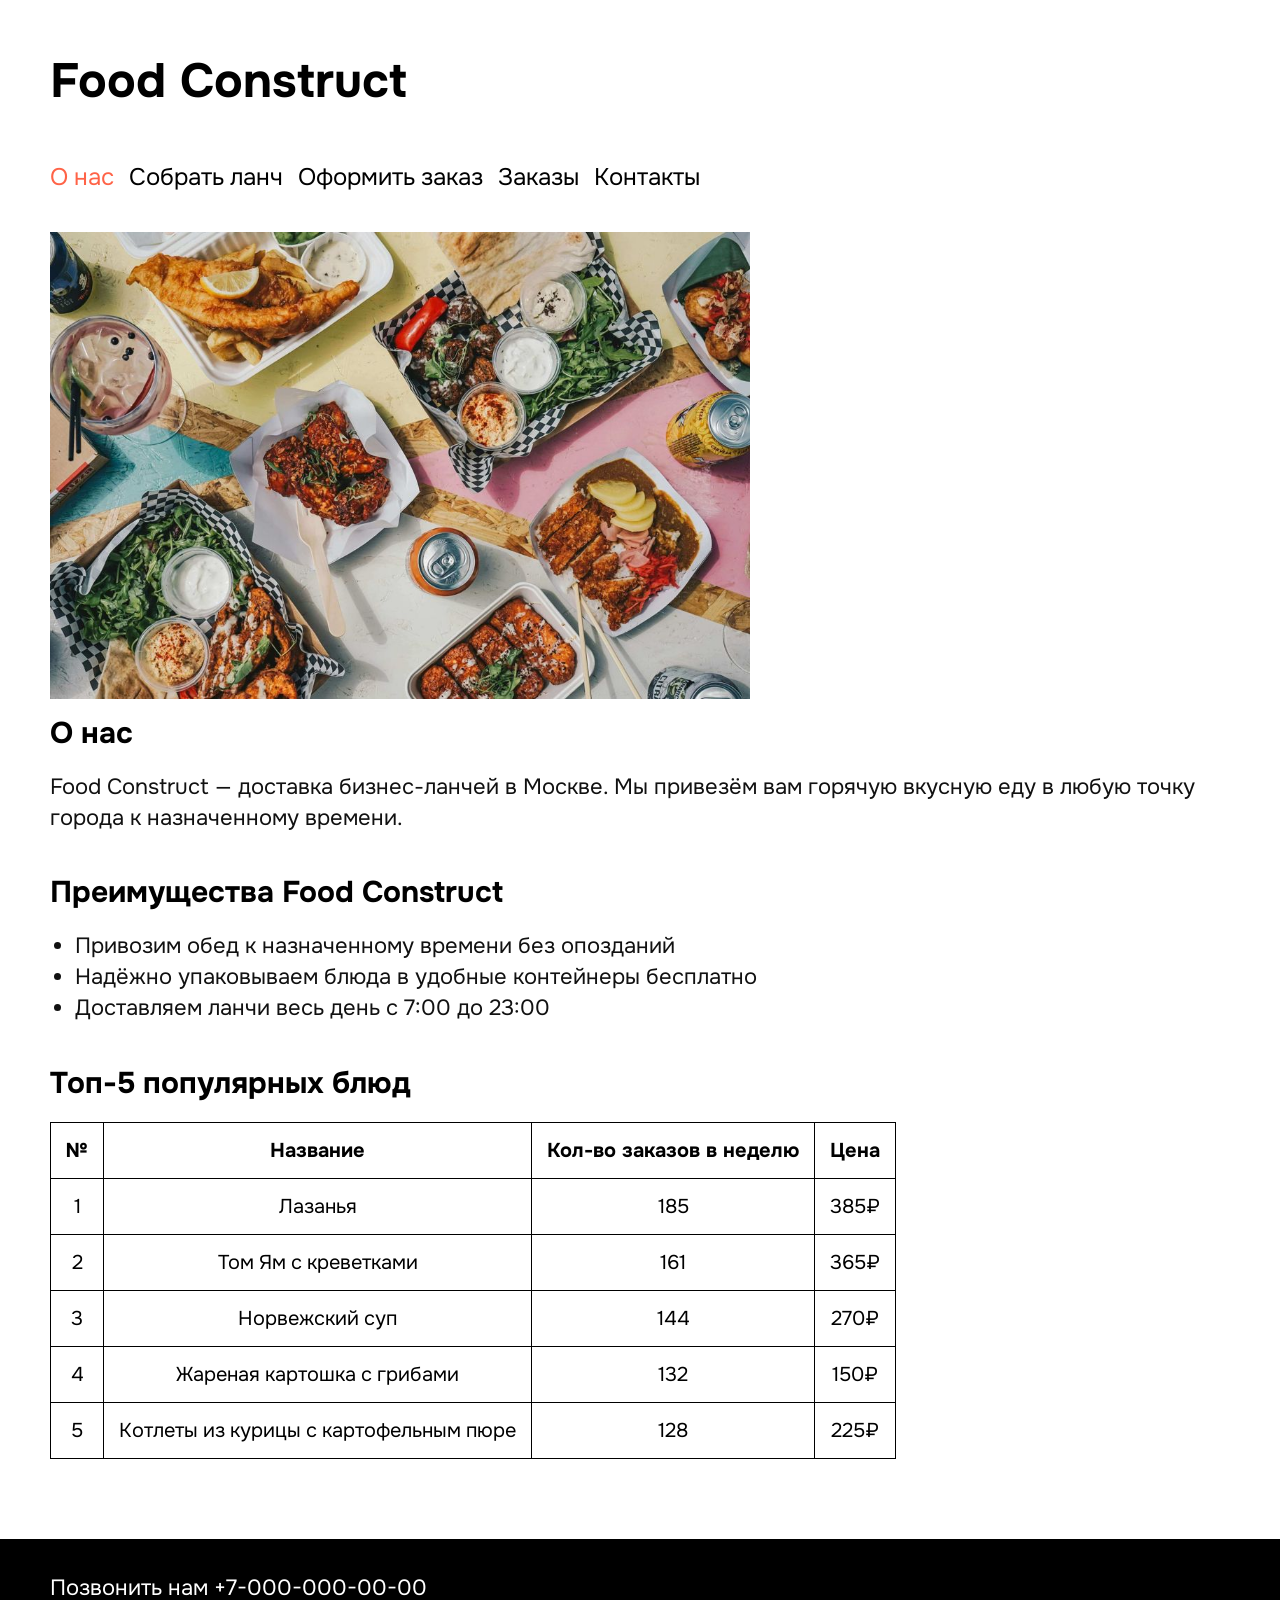
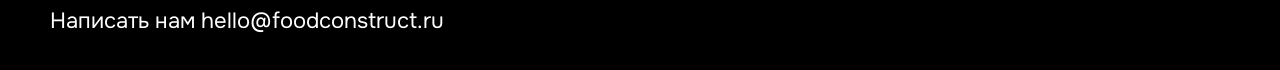
<file: index.html>
<!DOCTYPE html>
<html lang="ru">
<head>
    <meta charset="UTF-8">
    <meta name="viewport" content="width=device-width, initial-scale=1.0">
    <title>Food Construct — доставка бизнес-ланчей</title>
    <link rel="preconnect" href="https://fonts.googleapis.com">
    <link rel="preconnect" href="https://fonts.gstatic.com" crossorigin>
    <link href="https://fonts.googleapis.com/css2?family=Onest:wght@400;500;700&display=swap" rel="stylesheet">
    <link rel="stylesheet" href="css/style.css">
</head>
<body>
    <header class="header">
        <h1 class="header__title">Food Construct</h1>
        <nav class="nav">
            <a class="nav__link active" href="index.html">О нас</a>
            <a class="nav__link" href="lunch.html">Собрать ланч</a>
            <a class="nav__link" href="order.html">Оформить заказ</a>
            <a class="nav__link" href="orders.html">Заказы</a>
            <a class="nav__link" href="#contacts">Контакты</a>
        </nav>
    </header>

    <main class="main">
        <section class="about" id="about">
            <img class="about__image" src="images/lunch.jpg" alt="Разнообразные блюда бизнес-ланча на столе">
            <h2 class="section-title">О нас</h2>
            <p class="text">
                Food Construct — доставка бизнес-ланчей в Москве. Мы привезём вам горячую вкусную еду
                в любую точку города к назначенному времени.
            </p>
        </section>

        <section class="advantages" id="advantages">
            <h2 class="section-title">Преимущества Food Construct</h2>
            <ul class="advantages__list">
                <li class="text">Привозим обед к назначенному времени без опозданий</li>
                <li class="text">Надёжно упаковываем блюда в удобные контейнеры бесплатно</li>
                <li class="text">Доставляем ланчи весь день с 7:00 до 23:00</li>
            </ul>
        </section>

        <section class="popular" id="popular">
            <h2 class="section-title">Топ-5 популярных блюд</h2>
            <table class="table">
                <thead>
                    <tr>
                        <th class="table__cell">№</th>
                        <th class="table__cell">Название</th>
                        <th class="table__cell">Кол-во заказов в неделю</th>
                        <th class="table__cell">Цена</th>
                    </tr>
                </thead>
                <tbody>
                    <tr>
                        <td class="table__cell">1</td>
                        <td class="table__cell">Лазанья</td>
                        <td class="table__cell">185</td>
                        <td class="table__cell">385₽</td>
                    </tr>
                    <tr>
                        <td class="table__cell">2</td>
                        <td class="table__cell">Том Ям с креветками</td>
                        <td class="table__cell">161</td>
                        <td class="table__cell">365₽</td>
                    </tr>
                    <tr>
                        <td class="table__cell">3</td>
                        <td class="table__cell">Норвежский суп</td>
                        <td class="table__cell">144</td>
                        <td class="table__cell">270₽</td>
                    </tr>
                    <tr>
                        <td class="table__cell">4</td>
                        <td class="table__cell">Жареная картошка с грибами</td>
                        <td class="table__cell">132</td>
                        <td class="table__cell">150₽</td>
                    </tr>
                    <tr>
                        <td class="table__cell">5</td>
                        <td class="table__cell">Котлеты из курицы с картофельным пюре</td>
                        <td class="table__cell">128</td>
                        <td class="table__cell">225₽</td>
                    </tr>
                </tbody>
            </table>
        </section>
    </main>

    <footer class="footer" id="contacts">
        <p class="footer__text">
            Позвонить нам <a class="footer__link" href="tel:+70000000000">+7-000-000-00-00</a>
        </p>
        <p class="footer__text">
            Написать нам <a class="footer__link" href="mailto:hello@foodconstruct.ru">hello@foodconstruct.ru</a>
        </p>
    </footer>
</body>
</html>
</file>
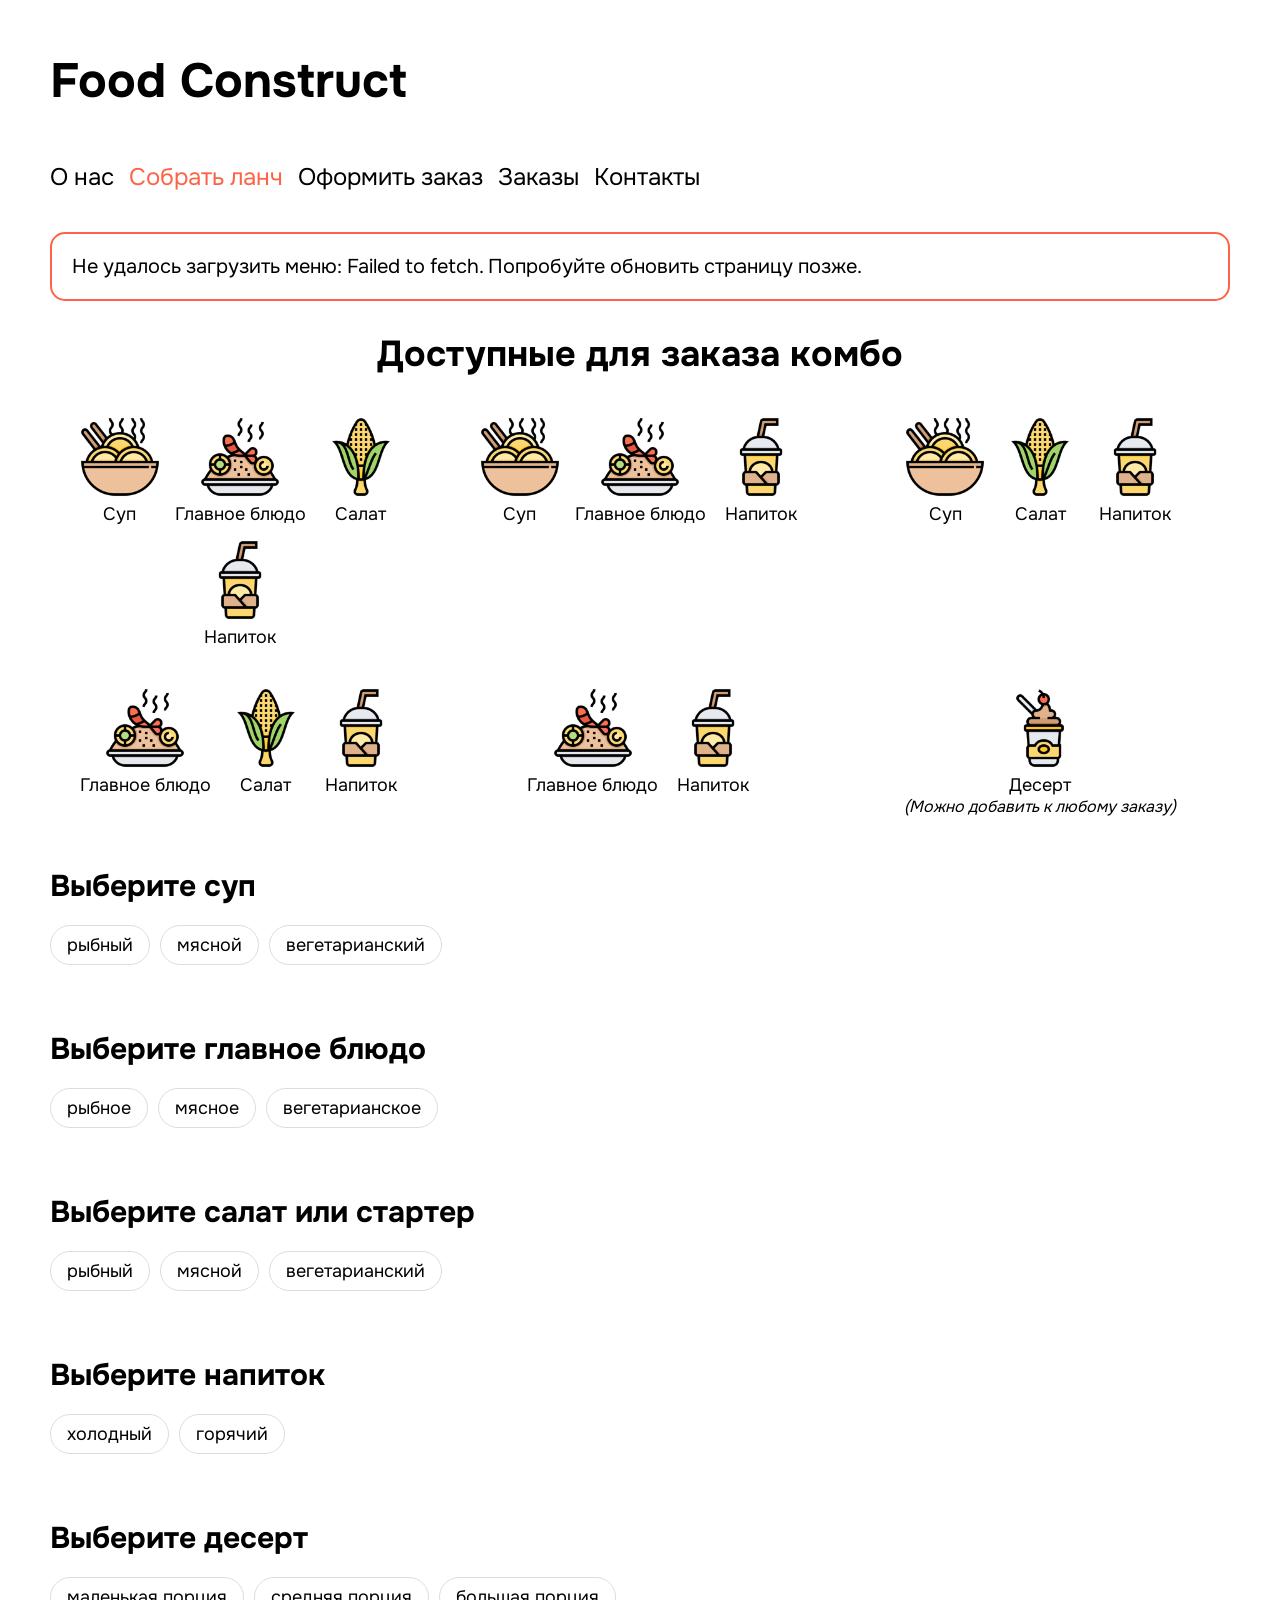
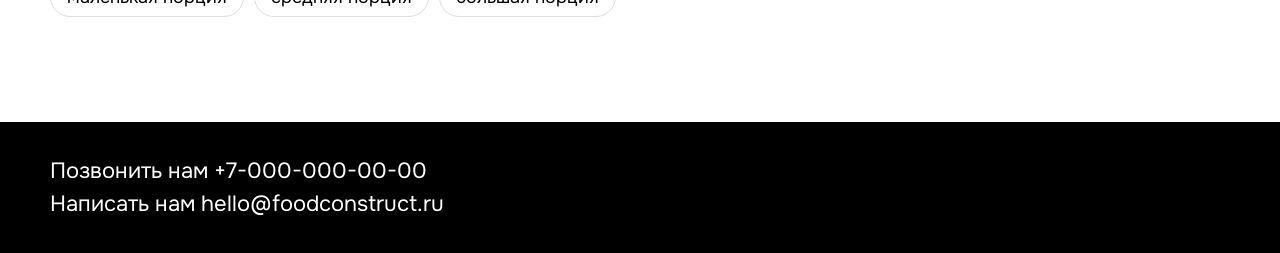
<file: lunch.html>
<!DOCTYPE html>
<html lang="ru">
<head>
    <meta charset="UTF-8">
    <meta name="viewport" content="width=device-width, initial-scale=1.0">
    <title>Собрать ланч — Food Construct</title>
    <link rel="preconnect" href="https://fonts.googleapis.com">
    <link rel="preconnect" href="https://fonts.gstatic.com" crossorigin>
    <link href="https://fonts.googleapis.com/css2?family=Onest:wght@400;500;700&display=swap" rel="stylesheet">
    <link rel="stylesheet" href="css/style.css">
    <link rel="stylesheet" href="css/lunch.css">
</head>
<body>
    <header class="header">
        <h1 class="header__title">Food Construct</h1>
        <nav class="nav">
            <a class="nav__link" href="index.html">О нас</a>
            <a class="nav__link active" href="lunch.html">Собрать ланч</a>
            <a class="nav__link" href="order.html">Оформить заказ</a>
            <a class="nav__link" href="orders.html">Заказы</a>
            <a class="nav__link" href="#contacts">Контакты</a>
        </nav>
    </header>

    <main class="main">
        <section class="combos">
            <h2 class="combos__title">Доступные для заказа комбо</h2>
            <div class="combos__grid">
                <div class="combo">
                    <div class="combo__dish">
                        <img class="combo__image" src="images/icons/soup.png" alt="Суп">
                        <p class="combo__caption">Суп</p>
                    </div>
                    <div class="combo__dish">
                        <img class="combo__image" src="images/icons/main.png" alt="Главное блюдо">
                        <p class="combo__caption">Главное блюдо</p>
                    </div>
                    <div class="combo__dish">
                        <img class="combo__image" src="images/icons/salad.png" alt="Салат">
                        <p class="combo__caption">Салат</p>
                    </div>
                    <div class="combo__dish">
                        <img class="combo__image" src="images/icons/drink.png" alt="Напиток">
                        <p class="combo__caption">Напиток</p>
                    </div>
                </div>
                <div class="combo">
                    <div class="combo__dish">
                        <img class="combo__image" src="images/icons/soup.png" alt="Суп">
                        <p class="combo__caption">Суп</p>
                    </div>
                    <div class="combo__dish">
                        <img class="combo__image" src="images/icons/main.png" alt="Главное блюдо">
                        <p class="combo__caption">Главное блюдо</p>
                    </div>
                    <div class="combo__dish">
                        <img class="combo__image" src="images/icons/drink.png" alt="Напиток">
                        <p class="combo__caption">Напиток</p>
                    </div>
                </div>
                <div class="combo">
                    <div class="combo__dish">
                        <img class="combo__image" src="images/icons/soup.png" alt="Суп">
                        <p class="combo__caption">Суп</p>
                    </div>
                    <div class="combo__dish">
                        <img class="combo__image" src="images/icons/salad.png" alt="Салат">
                        <p class="combo__caption">Салат</p>
                    </div>
                    <div class="combo__dish">
                        <img class="combo__image" src="images/icons/drink.png" alt="Напиток">
                        <p class="combo__caption">Напиток</p>
                    </div>
                </div>
                <div class="combo">
                    <div class="combo__dish">
                        <img class="combo__image" src="images/icons/main.png" alt="Главное блюдо">
                        <p class="combo__caption">Главное блюдо</p>
                    </div>
                    <div class="combo__dish">
                        <img class="combo__image" src="images/icons/salad.png" alt="Салат">
                        <p class="combo__caption">Салат</p>
                    </div>
                    <div class="combo__dish">
                        <img class="combo__image" src="images/icons/drink.png" alt="Напиток">
                        <p class="combo__caption">Напиток</p>
                    </div>
                </div>
                <div class="combo">
                    <div class="combo__dish">
                        <img class="combo__image" src="images/icons/main.png" alt="Главное блюдо">
                        <p class="combo__caption">Главное блюдо</p>
                    </div>
                    <div class="combo__dish">
                        <img class="combo__image" src="images/icons/drink.png" alt="Напиток">
                        <p class="combo__caption">Напиток</p>
                    </div>
                </div>
                <div class="combo combo_dessert">
                    <div class="combo__dish">
                        <img class="combo__image" src="images/icons/desert.png" alt="Десерт">
                        <p class="combo__caption">Десерт</p>
                        <p class="combo__note">(Можно добавить к любому заказу)</p>
                    </div>
                </div>
            </div>
        </section>

        <section class="menu-section" data-category="soup">
            <h2 class="section-title">Выберите суп</h2>
            <div class="filters">
                <button class="filters__button" type="button" data-kind="fish">рыбный</button>
                <button class="filters__button" type="button" data-kind="meat">мясной</button>
                <button class="filters__button" type="button" data-kind="veg">вегетарианский</button>
            </div>
            <div class="dishes"></div>
        </section>

        <section class="menu-section" data-category="main-course">
            <h2 class="section-title">Выберите главное блюдо</h2>
            <div class="filters">
                <button class="filters__button" type="button" data-kind="fish">рыбное</button>
                <button class="filters__button" type="button" data-kind="meat">мясное</button>
                <button class="filters__button" type="button" data-kind="veg">вегетарианское</button>
            </div>
            <div class="dishes"></div>
        </section>

        <section class="menu-section" data-category="salad">
            <h2 class="section-title">Выберите салат или стартер</h2>
            <div class="filters">
                <button class="filters__button" type="button" data-kind="fish">рыбный</button>
                <button class="filters__button" type="button" data-kind="meat">мясной</button>
                <button class="filters__button" type="button" data-kind="veg">вегетарианский</button>
            </div>
            <div class="dishes"></div>
        </section>

        <section class="menu-section" data-category="drink">
            <h2 class="section-title">Выберите напиток</h2>
            <div class="filters">
                <button class="filters__button" type="button" data-kind="cold">холодный</button>
                <button class="filters__button" type="button" data-kind="hot">горячий</button>
            </div>
            <div class="dishes"></div>
        </section>

        <section class="menu-section" data-category="dessert">
            <h2 class="section-title">Выберите десерт</h2>
            <div class="filters">
                <button class="filters__button" type="button" data-kind="small">маленькая порция</button>
                <button class="filters__button" type="button" data-kind="medium">средняя порция</button>
                <button class="filters__button" type="button" data-kind="large">большая порция</button>
            </div>
            <div class="dishes"></div>
        </section>
        <div class="checkout-panel" hidden>
            <p class="checkout-panel__total">Стоимость заказа: <span class="checkout-panel__sum">0₽</span></p>
            <a class="checkout-panel__link" href="order.html">Перейти к оформлению</a>
        </div>
    </main>

    <footer class="footer" id="contacts">
        <p class="footer__text">
            Позвонить нам <a class="footer__link" href="tel:+70000000000">+7-000-000-00-00</a>
        </p>
        <p class="footer__text">
            Написать нам <a class="footer__link" href="mailto:hello@foodconstruct.ru">hello@foodconstruct.ru</a>
        </p>
    </footer>

    <script src="js/common.js"></script>
    <script src="js/lunch.js"></script>
</body>
</html>
</file>
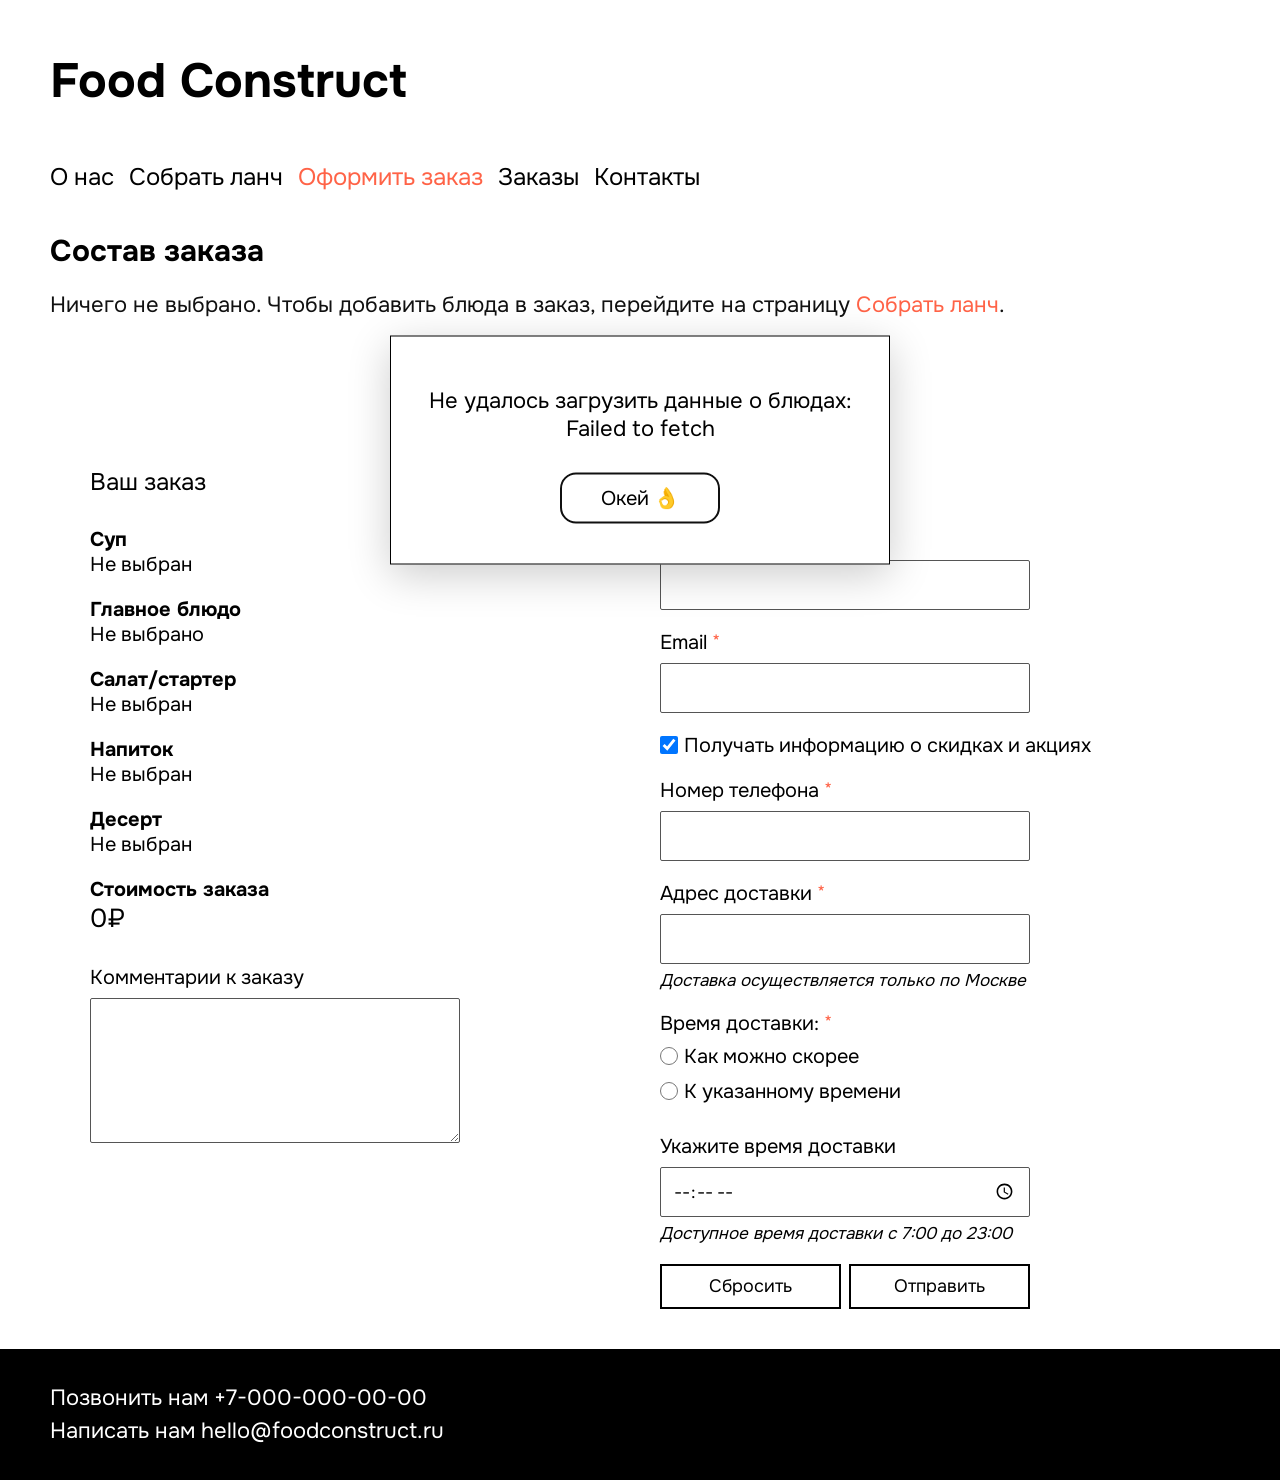
<file: order.html>
<!DOCTYPE html>
<html lang="ru">
<head>
    <meta charset="UTF-8">
    <meta name="viewport" content="width=device-width, initial-scale=1.0">
    <title>Оформить заказ — Food Construct</title>
    <link rel="preconnect" href="https://fonts.googleapis.com">
    <link rel="preconnect" href="https://fonts.gstatic.com" crossorigin>
    <link href="https://fonts.googleapis.com/css2?family=Onest:wght@400;500;700&display=swap" rel="stylesheet">
    <link rel="stylesheet" href="css/style.css">
    <link rel="stylesheet" href="css/lunch.css">
</head>
<body>
    <header class="header">
        <h1 class="header__title">Food Construct</h1>
        <nav class="nav">
            <a class="nav__link" href="index.html">О нас</a>
            <a class="nav__link" href="lunch.html">Собрать ланч</a>
            <a class="nav__link active" href="order.html">Оформить заказ</a>
            <a class="nav__link" href="orders.html">Заказы</a>
            <a class="nav__link" href="#contacts">Контакты</a>
        </nav>
    </header>

    <main class="main">
        <section class="order-dishes">
            <h2 class="section-title">Состав заказа</h2>
            <p class="order-dishes__empty text" hidden>
                Ничего не выбрано. Чтобы добавить блюда в заказ, перейдите на страницу
                <a class="text-link" href="lunch.html">Собрать ланч</a>.
            </p>
            <div class="dishes"></div>
        </section>

        <section class="order">
            <h2 class="order__title">Оформление заказа</h2>
            <form class="order-form">
                <div class="order-form__column">
                    <h3 class="order-form__subtitle">Ваш заказ</h3>

                    <div class="order-summary">
                        <div class="order-summary__item" data-category="soup">
                            <p class="order-summary__label">Суп</p>
                            <p class="order-summary__value">Не выбран</p>
                        </div>
                        <div class="order-summary__item" data-category="main-course">
                            <p class="order-summary__label">Главное блюдо</p>
                            <p class="order-summary__value">Не выбрано</p>
                        </div>
                        <div class="order-summary__item" data-category="salad">
                            <p class="order-summary__label">Салат/стартер</p>
                            <p class="order-summary__value">Не выбран</p>
                        </div>
                        <div class="order-summary__item" data-category="drink">
                            <p class="order-summary__label">Напиток</p>
                            <p class="order-summary__value">Не выбран</p>
                        </div>
                        <div class="order-summary__item" data-category="dessert">
                            <p class="order-summary__label">Десерт</p>
                            <p class="order-summary__value">Не выбран</p>
                        </div>
                        <div class="order-summary__total">
                            <p class="order-summary__label">Стоимость заказа</p>
                            <p class="order-summary__value order-summary__value_total">0₽</p>
                        </div>
                    </div>

                    <div class="field">
                        <label class="field__label" for="comment">Комментарии к заказу</label>
                        <textarea class="field__control field__control_textarea" id="comment" name="comment" rows="5"></textarea>
                    </div>
                </div>

                <div class="order-form__column">
                    <h3 class="order-form__subtitle">Ваши данные</h3>

                    <div class="field">
                        <label class="field__label" for="full-name">Имя <span class="required">*</span></label>
                        <input class="field__control" type="text" id="full-name" name="full_name" autocomplete="name" required>
                    </div>

                    <div class="field">
                        <label class="field__label" for="email">Email <span class="required">*</span></label>
                        <input class="field__control" type="email" id="email" name="email" autocomplete="email" required>
                    </div>

                    <div class="field field_checkbox">
                        <input type="checkbox" id="subscribe" name="subscribe" value="1" checked>
                        <label for="subscribe">Получать информацию о скидках и акциях</label>
                    </div>

                    <div class="field">
                        <label class="field__label" for="phone">Номер телефона <span class="required">*</span></label>
                        <input class="field__control" type="tel" id="phone" name="phone" autocomplete="tel" required>
                    </div>

                    <div class="field">
                        <label class="field__label" for="address">Адрес доставки <span class="required">*</span></label>
                        <input class="field__control" type="text" id="address" name="delivery_address" autocomplete="address-line1" required>
                        <p class="field__hint">Доставка осуществляется только по Москве</p>
                    </div>

                    <fieldset class="field field_radio">
                        <legend class="field__label">Время доставки: <span class="required">*</span></legend>
                        <div class="radio">
                            <input type="radio" id="delivery-now" name="delivery_type" value="now" required>
                            <label for="delivery-now">Как можно скорее</label>
                        </div>
                        <div class="radio">
                            <input type="radio" id="delivery-by-time" name="delivery_type" value="by_time">
                            <label for="delivery-by-time">К указанному времени</label>
                        </div>
                    </fieldset>

                    <div class="field">
                        <label class="field__label" for="delivery-time">Укажите время доставки</label>
                        <input class="field__control" type="time" id="delivery-time" name="delivery_time" min="07:00" max="23:00" step="300">
                        <p class="field__hint">Доступное время доставки с 7:00 до 23:00</p>
                    </div>

                    <div class="order-form__buttons">
                        <button class="order-form__button" type="reset">Сбросить</button>
                        <button class="order-form__button" type="submit">Отправить</button>
                    </div>
                </div>
            </form>
        </section>
    </main>

    <footer class="footer" id="contacts">
        <p class="footer__text">
            Позвонить нам <a class="footer__link" href="tel:+70000000000">+7-000-000-00-00</a>
        </p>
        <p class="footer__text">
            Написать нам <a class="footer__link" href="mailto:hello@foodconstruct.ru">hello@foodconstruct.ru</a>
        </p>
    </footer>

    <script src="js/common.js"></script>
    <script src="js/order.js"></script>
</body>
</html>
</file>
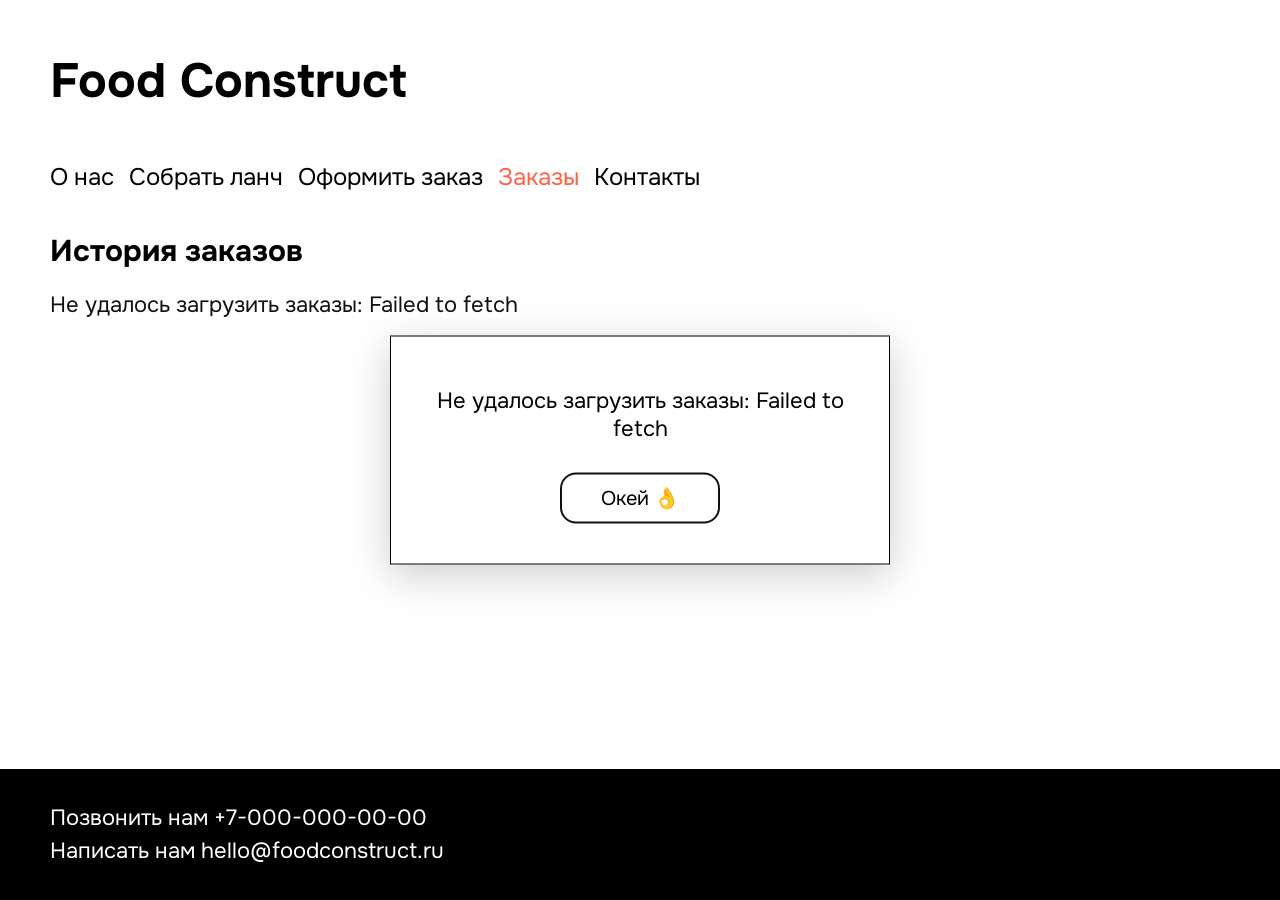
<file: orders.html>
<!DOCTYPE html>
<html lang="ru">
<head>
    <meta charset="UTF-8">
    <meta name="viewport" content="width=device-width, initial-scale=1.0">
    <title>Заказы — Food Construct</title>
    <link rel="preconnect" href="https://fonts.googleapis.com">
    <link rel="preconnect" href="https://fonts.gstatic.com" crossorigin>
    <link href="https://fonts.googleapis.com/css2?family=Onest:wght@400;500;700&display=swap" rel="stylesheet">
    <link rel="stylesheet" href="https://cdn.jsdelivr.net/npm/bootstrap-icons@1.11.3/font/bootstrap-icons.min.css">
    <link rel="stylesheet" href="css/style.css">
    <link rel="stylesheet" href="css/lunch.css">
    <link rel="stylesheet" href="css/orders.css">
</head>
<body>
    <header class="header">
        <h1 class="header__title">Food Construct</h1>
        <nav class="nav">
            <a class="nav__link" href="index.html">О нас</a>
            <a class="nav__link" href="lunch.html">Собрать ланч</a>
            <a class="nav__link" href="order.html">Оформить заказ</a>
            <a class="nav__link active" href="orders.html">Заказы</a>
            <a class="nav__link" href="#contacts">Контакты</a>
        </nav>
    </header>

    <main class="main">
        <section class="orders">
            <h2 class="section-title">История заказов</h2>
            <p class="orders__status text">Загрузка заказов…</p>
            <div class="orders__table-wrap" hidden>
                <table class="orders-table">
                    <thead>
                        <tr>
                            <th class="orders-table__cell">№</th>
                            <th class="orders-table__cell">Дата оформления</th>
                            <th class="orders-table__cell orders-table__cell_left">Состав заказа</th>
                            <th class="orders-table__cell">Стоимость</th>
                            <th class="orders-table__cell">Время доставки</th>
                            <th class="orders-table__cell">Действия</th>
                        </tr>
                    </thead>
                    <tbody class="orders-table__body"></tbody>
                </table>
            </div>
        </section>
    </main>

    <dialog class="modal" id="view-modal" aria-labelledby="view-modal-title">
        <div class="modal__header">
            <h3 class="modal__title" id="view-modal-title">Просмотр заказа</h3>
            <button class="modal__close" type="button" aria-label="Закрыть" data-close><i class="bi bi-x-lg"></i></button>
        </div>
        <div class="modal__body">
            <div class="modal__rows" data-role="view-info"></div>
            <h4 class="modal__subtitle">Комментарий</h4>
            <p class="modal__comment" data-role="view-comment"></p>
            <h4 class="modal__subtitle">Состав заказа</h4>
            <div class="modal__rows" data-role="view-dishes"></div>
            <p class="modal__total">Стоимость: <span data-role="view-total"></span></p>
        </div>
        <div class="modal__footer">
            <button class="modal__button" type="button" data-close>Ок</button>
        </div>
    </dialog>

    <dialog class="modal" id="edit-modal" aria-labelledby="edit-modal-title">
        <form class="modal__form" id="edit-form">
            <div class="modal__header">
                <h3 class="modal__title" id="edit-modal-title">Редактирование заказа</h3>
                <button class="modal__close" type="button" aria-label="Закрыть" data-close><i class="bi bi-x-lg"></i></button>
            </div>
            <div class="modal__body">
                <div class="modal__row">
                    <span>Дата оформления</span>
                    <span data-role="edit-date"></span>
                </div>
                <h4 class="modal__subtitle">Доставка</h4>
                <div class="modal__row">
                    <label for="edit-full-name">Имя получателя</label>
                    <input class="modal__input" type="text" id="edit-full-name" name="full_name" required>
                </div>
                <div class="modal__row">
                    <label for="edit-address">Адрес доставки</label>
                    <input class="modal__input" type="text" id="edit-address" name="delivery_address" required>
                </div>
                <fieldset class="modal__row modal__fieldset">
                    <legend class="modal__legend">Тип доставки</legend>
                    <span class="modal__radios">
                        <span class="radio">
                            <input type="radio" id="edit-delivery-now" name="delivery_type" value="now" required>
                            <label for="edit-delivery-now">Как можно скорее</label>
                        </span>
                        <span class="radio">
                            <input type="radio" id="edit-delivery-by-time" name="delivery_type" value="by_time">
                            <label for="edit-delivery-by-time">Ко времени</label>
                        </span>
                    </span>
                </fieldset>
                <div class="modal__row">
                    <label for="edit-delivery-time">Время доставки</label>
                    <input class="modal__input" type="time" id="edit-delivery-time" name="delivery_time" min="07:00" max="23:00" step="300">
                </div>
                <div class="modal__row">
                    <label for="edit-phone">Телефон</label>
                    <input class="modal__input" type="tel" id="edit-phone" name="phone" required>
                </div>
                <div class="modal__row">
                    <label for="edit-email">Email</label>
                    <input class="modal__input" type="email" id="edit-email" name="email" required>
                </div>
                <h4 class="modal__subtitle"><label for="edit-comment">Комментарий</label></h4>
                <textarea class="modal__input modal__textarea" id="edit-comment" name="comment" rows="2"></textarea>
                <h4 class="modal__subtitle">Состав заказа</h4>
                <div class="modal__rows" data-role="edit-dishes"></div>
                <p class="modal__total">Стоимость: <span data-role="edit-total"></span></p>
            </div>
            <div class="modal__footer">
                <button class="modal__button" type="button" data-close>Отмена</button>
                <button class="modal__button modal__button_save" type="submit">Сохранить</button>
            </div>
        </form>
    </dialog>

    <dialog class="modal modal_small" id="delete-modal" aria-labelledby="delete-modal-title">
        <div class="modal__header">
            <h3 class="modal__title" id="delete-modal-title">Удаление заказа</h3>
            <button class="modal__close" type="button" aria-label="Закрыть" data-close><i class="bi bi-x-lg"></i></button>
        </div>
        <div class="modal__body">
            <p>Вы уверены, что хотите удалить заказ?</p>
        </div>
        <div class="modal__footer">
            <button class="modal__button" type="button" data-close>Отмена</button>
            <button class="modal__button modal__button_danger" type="button" data-role="confirm-delete">Да</button>
        </div>
    </dialog>

    <footer class="footer" id="contacts">
        <p class="footer__text">
            Позвонить нам <a class="footer__link" href="tel:+70000000000">+7-000-000-00-00</a>
        </p>
        <p class="footer__text">
            Написать нам <a class="footer__link" href="mailto:hello@foodconstruct.ru">hello@foodconstruct.ru</a>
        </p>
    </footer>

    <script src="js/common.js"></script>
    <script src="js/orders.js"></script>
</body>
</html>
</file>
<file: css/style.css>
* {
    box-sizing: border-box;
    margin: 0;
    padding: 0;
}

html {
    height: 100%;
}

body {
    display: flex;
    flex-direction: column;
    min-height: 100%;
    font-family: "Onest", Arial, sans-serif;
    font-size: 18px;
    font-weight: 400;
    color: #000;
    background-color: #fff;
}

.header {
    margin: 0;
    padding: 50px 50px 20px;
}

.header__title {
    font-family: "Onest", Arial, sans-serif;
    font-size: 48px;
    font-weight: 700;
    color: #000;
    margin-bottom: 50px;
}

.nav {
    display: flex;
    flex-wrap: wrap;
    gap: 15px;
    margin: 0;
    padding: 0;
}

.nav__link {
    font-family: "Onest", Arial, sans-serif;
    font-size: 24px;
    color: #000;
    text-decoration: none;
}

.nav__link:hover,
.nav__link.active {
    color: tomato;
}

.main {
    flex: 1 0 auto;
    margin: 0;
    padding: 20px 50px 40px;
}

.about,
.advantages,
.popular {
    margin-bottom: 40px;
}

.about__image {
    display: block;
    width: 700px;
    max-width: 100%;
    height: auto;
    margin-bottom: 15px;
}

.section-title {
    font-size: 30px;
    font-weight: 700;
    color: #000;
    margin-bottom: 20px;
}

.text {
    font-size: 22px;
    font-weight: 400;
    line-height: 1.4;
    color: #111;
}

.advantages__list {
    padding-left: 25px;
}

.table {
    border-collapse: collapse;
    border: 1px solid #000;
}

.table__cell {
    padding: 15px;
    border: 1px solid #000;
    text-align: center;
    font-size: 20px;
}

.footer {
    flex-shrink: 0;
    margin: 0;
    padding: 30px 50px;
    background-color: black;
    color: white;
}

.footer__text {
    font-size: 22px;
    color: white;
    margin: 5px 0;
}

.footer__link {
    font-family: "Onest", Arial, sans-serif;
    font-size: 22px;
    color: white;
    text-decoration: none;
}

.footer__link:hover {
    color: tomato;
}

@media (max-width: 800px) {
    .about__image {
        width: 500px;
    }

    .nav {
        justify-content: space-between;
    }
}

@media (max-width: 600px) {
    .header {
        padding: 30px 16px 10px;
    }

    .header__title {
        text-align: center;
        margin-bottom: 25px;
    }

    .nav {
        flex-direction: column;
        align-items: center;
    }

    .nav__link {
        font-size: 28px;
    }

    .main {
        padding: 20px 16px 30px;
    }

    .about__image {
        width: 100%;
    }

    .table__cell {
        padding: 10px 6px;
        font-size: 18px;
    }

    .footer {
        padding: 25px 16px;
    }
}

@media (max-width: 400px) {
    .table__cell {
        padding: 8px 4px;
        font-size: 16px;
    }
}
</file>
<file: css/lunch.css>
.menu-section {
    margin-bottom: 40px;
}

.dishes {
    display: grid;
    grid-template-columns: repeat(3, 1fr);
    gap: 10px;
}

.dish {
    display: flex;
    flex-direction: column;
    padding: 30px 40px;
    border: 2px solid transparent;
    border-radius: 35px;
    cursor: pointer;
    filter: drop-shadow(17px 19px 24px rgba(0, 0, 0, 0.13));
    background-color: white;
}

.dish:hover {
    border: 2px solid tomato;
}

.dish__image {
    width: 100%;
    height: auto;
    aspect-ratio: 1 / 1;
    object-fit: cover;
    border-radius: 35px;
    margin-bottom: 20px;
}

.dish__price {
    font-size: 24px;
}

.dish__name {
    flex-grow: 1;
    font-size: 20px;
    margin-bottom: 15px;
}

.dish__count {
    color: gray;
    font-size: 18px;
}

.dish__button {
    margin-top: 10px;
    padding: 10px 30px;
    border: none;
    border-radius: 10px;
    background-color: #f1eee9;
    font-family: "Onest", Arial, sans-serif;
    font-size: 18px;
    color: #000;
    cursor: pointer;
}

.dish:hover .dish__button {
    background-color: tomato;
    color: white;
}

@media (max-width: 800px) {
    .dishes {
        grid-template-columns: repeat(2, 1fr);
    }
}

@media (max-width: 600px) {
    .menu-section .section-title {
        text-align: center;
    }

    .dishes {
        grid-template-columns: 1fr;
    }
}

.order {
    padding: 20px 50px 50px;
}

.order__title {
    margin-bottom: 40px;
    font-size: 36px;
    font-weight: 700;
    text-align: center;
}

.order-form {
    display: grid;
    grid-template-columns: repeat(2, minmax(0, 1fr));
    gap: 40px;
    max-width: 1100px;
    margin: 0 auto;
}

.order-form__subtitle {
    margin-bottom: 30px;
    font-size: 24px;
    font-weight: 400;
}

.field {
    display: flex;
    flex-direction: column;
    margin-bottom: 20px;
}

.field__label {
    margin-bottom: 8px;
    font-size: 20px;
}

.field__control {
    width: 100%;
    max-width: 370px;
    height: 50px;
    padding: 0 12px;
    border: 1px solid #555;
    border-radius: 2px;
    font-family: "Onest", Arial, sans-serif;
    font-size: 18px;
    background-color: white;
}

.field__control_textarea {
    height: 145px;
    padding: 12px;
    resize: vertical;
}

.field__hint {
    margin-top: 6px;
    font-size: 17px;
    font-style: italic;
}

.field_checkbox {
    flex-direction: row;
    align-items: center;
    gap: 6px;
    font-size: 20px;
}

.field_checkbox input {
    width: 18px;
    height: 18px;
}

.field_radio {
    border: none;
}

.radio {
    display: flex;
    align-items: center;
    gap: 6px;
    margin-bottom: 10px;
    font-size: 20px;
}

.radio input {
    width: 18px;
    height: 18px;
}

.required {
    color: tomato;
}

.order-form__buttons {
    display: flex;
    gap: 8px;
    max-width: 370px;
}

.order-form__button {
    flex: 1;
    height: 45px;
    border: 2px solid #000;
    background-color: white;
    font-family: "Onest", Arial, sans-serif;
    font-size: 18px;
    color: #000;
    cursor: pointer;
}

.order-form__button:hover {
    background-color: tomato;
    border-color: tomato;
    color: white;
}

@media (max-width: 800px) {
    .order {
        padding: 20px 16px 40px;
    }

    .order-form {
        grid-template-columns: 1fr;
        gap: 10px;
    }

    .field__control,
    .order-form__buttons {
        max-width: none;
    }
}

.dish_selected,
.dish_selected:hover {
    border: 2px solid tomato;
}

.order-summary {
    margin-bottom: 30px;
}

.order-summary__empty {
    font-size: 20px;
    font-weight: 700;
}

.order-summary__item,
.order-summary__total {
    margin-bottom: 20px;
}

.order-summary__label {
    font-size: 20px;
    font-weight: 700;
}

.order-summary__value {
    font-size: 20px;
}

.order-summary__value_total {
    font-size: 26px;
}

[hidden] {
    display: none !important;
}

.filters {
    display: flex;
    flex-wrap: wrap;
    gap: 10px;
    margin-bottom: 25px;
}

.filters__button {
    padding: 8px 16px;
    border: 1px solid #ddd;
    border-radius: 20px;
    background-color: white;
    font-family: "Onest", Arial, sans-serif;
    font-size: 18px;
    color: #000;
    cursor: pointer;
}

.filters__button:hover {
    border-color: tomato;
    color: tomato;
}

.filters__button.active {
    border-color: tomato;
    background-color: tomato;
    color: white;
}

@media (max-width: 600px) {
    .filters {
        justify-content: center;
    }
}

.combos {
    margin-bottom: 50px;
}

.combos__title {
    margin-bottom: 40px;
    font-size: 36px;
    font-weight: 700;
    text-align: center;
}

.combos__grid {
    display: grid;
    grid-template-columns: repeat(3, 1fr);
    gap: 40px 20px;
}

.combo {
    display: flex;
    flex-wrap: wrap;
    justify-content: center;
    align-items: flex-start;
    gap: 15px;
}

.combo__dish {
    display: flex;
    flex-direction: column;
    align-items: center;
    text-align: center;
}

.combo__image {
    width: 80px;
    height: 80px;
    transition: transform 0.3s ease;
}

.combo__image:hover {
    transform: translateY(-10px) scale(1.2);
}

.combo__caption {
    margin-top: 6px;
    font-size: 18px;
}

.combo__note {
    font-size: 16px;
    font-style: italic;
}

.notification {
    position: fixed;
    top: 50%;
    left: 50%;
    z-index: 100;
    width: min(500px, calc(100% - 32px));
    padding: 50px 30px 40px;
    border: 1px solid #000;
    background-color: white;
    text-align: center;
    transform: translate(-50%, -50%);
    box-shadow: 0 10px 40px rgba(0, 0, 0, 0.2);
}

.notification__text {
    margin-bottom: 30px;
    font-size: 22px;
}

.notification__button {
    padding: 12px 40px;
    border: 1px solid #000;
    border-radius: 15px;
    background-color: white;
    font-family: "Onest", Arial, sans-serif;
    font-size: 20px;
    color: #000;
    cursor: pointer;
}

.notification__button:hover {
    border-color: tomato;
    background-color: tomato;
    color: white;
}

@media (max-width: 800px) {
    .combos__grid {
        grid-template-columns: repeat(2, 1fr);
    }

    .combo__image {
        width: 60px;
        height: 60px;
    }

    .combo__caption {
        font-size: 16px;
    }
}

@media (max-width: 600px) {
    .combos__title {
        font-size: 28px;
    }

    .combos__grid {
        grid-template-columns: 1fr;
    }
}

.load-error {
    margin-bottom: 30px;
    padding: 20px;
    border: 2px solid tomato;
    border-radius: 15px;
    font-size: 20px;
}

.checkout-panel {
    position: sticky;
    bottom: 0;
    z-index: 10;
    display: flex;
    flex-wrap: wrap;
    justify-content: space-between;
    align-items: center;
    gap: 15px;
    margin: 20px -50px -40px;
    padding: 20px 50px;
    background-color: white;
    box-shadow: 0 -8px 24px rgba(0, 0, 0, 0.1);
}

.checkout-panel__total {
    font-size: 22px;
    font-weight: 700;
}

.checkout-panel__link {
    padding: 12px 30px;
    border-radius: 10px;
    background-color: tomato;
    font-family: "Onest", Arial, sans-serif;
    font-size: 20px;
    color: white;
    text-decoration: none;
}

.checkout-panel__link:hover {
    background-color: black;
    color: white;
}

.checkout-panel__link_disabled,
.checkout-panel__link_disabled:hover {
    background-color: #ccc;
    color: #666;
    cursor: not-allowed;
}

.order-dishes {
    margin-bottom: 40px;
}

.text-link {
    color: tomato;
    text-decoration: none;
}

.text-link:hover {
    color: black;
}

.main .order {
    padding: 20px 0 0;
}

@media (max-width: 600px) {
    .checkout-panel {
        flex-direction: column;
        margin: 20px -16px -30px;
        padding: 15px 16px;
        text-align: center;
    }
}
</file>
<file: css/orders.css>
.orders__table-wrap {
    overflow-x: auto;
}

.orders-table {
    width: 100%;
    max-width: 1100px;
    border-collapse: collapse;
}

.orders-table__cell {
    padding: 18px 15px;
    border-top: 1px solid #ddd;
    border-bottom: 1px solid #ddd;
    font-size: 17px;
    text-align: center;
}

th.orders-table__cell {
    font-weight: 700;
}

.orders-table__cell_left {
    text-align: left;
}

.orders-table__cell_actions {
    white-space: nowrap;
}

.orders-table__action {
    padding: 4px 6px;
    border: none;
    background: none;
    font-size: 18px;
    color: #000;
    cursor: pointer;
}

.orders-table__action:hover {
    color: tomato;
}

.modal {
    width: min(640px, calc(100% - 32px));
    max-height: calc(100% - 32px);
    margin: auto;
    padding: 25px 35px;
    border: none;
    border-radius: 15px;
    font-family: "Onest", Arial, sans-serif;
    font-size: 17px;
}

.modal_small {
    width: min(520px, calc(100% - 32px));
}

.modal::backdrop {
    background-color: rgba(0, 0, 0, 0.3);
}

.modal__header {
    display: flex;
    justify-content: space-between;
    align-items: center;
    padding-bottom: 20px;
    border-bottom: 1px solid #ccc;
}

.modal__title {
    font-size: 22px;
    font-weight: 700;
}

.modal__close {
    border: none;
    background: none;
    font-size: 20px;
    cursor: pointer;
}

.modal__close:hover {
    color: tomato;
}

.modal__body {
    padding: 20px 0;
    border-bottom: 1px solid #ccc;
}

.modal__row {
    display: grid;
    grid-template-columns: 1fr 1fr;
    align-items: center;
    gap: 15px;
    margin-bottom: 8px;
}

.modal__fieldset {
    border: none;
}

.modal__legend {
    float: left;
}

.modal__radios {
    display: flex;
    flex-direction: column;
}

.modal__radios .radio {
    margin-bottom: 4px;
    font-size: 17px;
}

.modal__subtitle {
    margin: 15px 0 10px;
    font-size: 18px;
    font-weight: 700;
}

.modal__input {
    width: 100%;
    height: 36px;
    padding: 0 8px;
    border: 1px solid #000;
    font-family: "Onest", Arial, sans-serif;
    font-size: 15px;
}

.modal__textarea {
    height: 60px;
    padding: 8px;
    resize: vertical;
}

.modal__total {
    margin-top: 15px;
    font-weight: 700;
}

.modal__footer {
    display: flex;
    justify-content: flex-end;
    gap: 10px;
    padding-top: 20px;
}

.modal__button {
    padding: 12px 30px;
    border: none;
    border-radius: 10px;
    background-color: #f1eee9;
    font-family: "Onest", Arial, sans-serif;
    font-size: 17px;
    color: #000;
    cursor: pointer;
}

.modal__button:hover {
    background-color: #ddd;
}

.modal__button_save,
.modal__button_danger {
    background-color: tomato;
    color: white;
}

.modal__button_save:hover,
.modal__button_danger:hover {
    background-color: black;
    color: white;
}

@media (max-width: 600px) {
    .modal {
        padding: 20px;
    }

    .modal__row {
        grid-template-columns: 1fr;
        gap: 4px;
        margin-bottom: 12px;
    }

    .orders-table__cell {
        padding: 12px 8px;
        font-size: 15px;
    }
}
</file>
